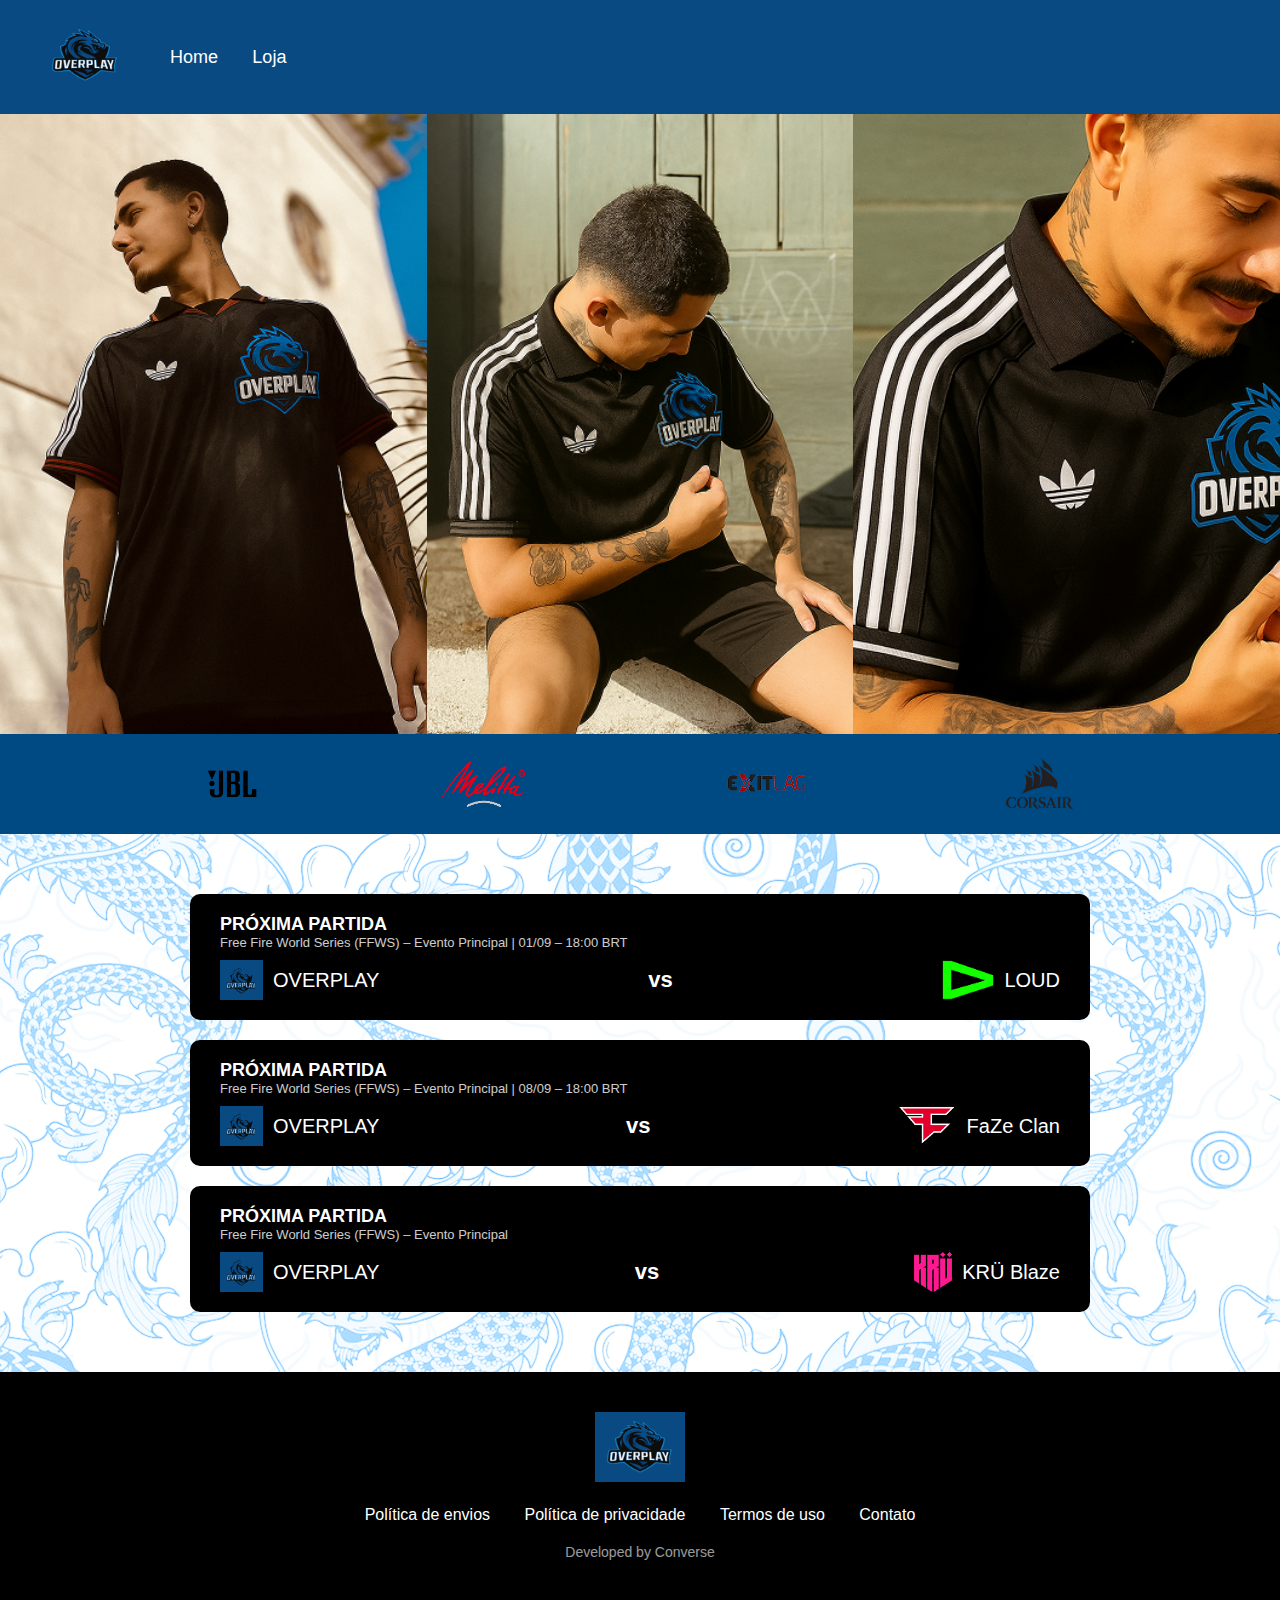
<file: index.html>
<!DOCTYPE html>
<html lang="pt-BR">
<head>
    <meta charset="UTF-8">
    <meta name="viewport" content="width=device-width, initial-scale=1.0">
    <title>OVERPLAY</title>
    <link rel="stylesheet" href="index.css">
</head>
<body>

    <!-- HEADER -->
    <header>
        <div class="logo">
            <img src="./logo grande.png" alt="OVERPLAY">
        </div>

        <nav>
            <a href="#">Home</a>
            <a href="#">Loja</a>
        </nav>
    </header>

    <!-- BANNERS -->
    <section class="banner">
        <img src="./camisa over 3 1.png">
        <img src="./uniforme over 2 1.png">
        <img src="./teste do uniforme 1.png">
    </section>

    <!-- PARCEIROS -->
    <section class="parceiros">
        <img src="./JBL.png">
        <img src="./melitta.png">
        <img src="./exit.png">
        <img src="./corsair.png">
    </section>

    <!-- PRÓXIMAS PARTIDAS -->
    <section class="partidas">

        <div class="card">
            <div class="titulo">PRÓXIMA PARTIDA</div>
            <div class="sub">Free Fire World Series (FFWS) – Evento Principal | 01/09 – 18:00 BRT</div>
            <div class="linha">
                <div class="team">
                    <img src="./logo.png"> OVERPLAY
                </div>
                <div class="vs">vs</div>
                <div class="team">
                    <img src="./loud.png"> LOUD
                </div>
            </div>
        </div>

        <div class="card">
            <div class="titulo">PRÓXIMA PARTIDA</div>
            <div class="sub">Free Fire World Series (FFWS) – Evento Principal | 08/09 – 18:00 BRT</div>
            <div class="linha">
                <div class="team">
                    <img src="./logo.png"> OVERPLAY
                </div>
                <div class="vs">vs</div>
                <div class="team">
                    <img src="./faze.png"> FaZe Clan
                </div>
            </div>
        </div>

        <div class="card">
            <div class="titulo">PRÓXIMA PARTIDA</div>
            <div class="sub">Free Fire World Series (FFWS) – Evento Principal</div>
            <div class="linha">
                <div class="team">
                    <img src="./logo.png"> OVERPLAY
                </div>
                <div class="vs">vs</div>
                <div class="team">
                    <img src="./kru.png"> KRÜ Blaze
                </div>
            </div>
        </div>

    </section>

    <!-- FOOTER -->
    <footer>
        <div class="footer-logo">
            <img src="./logo grande.png">
        </div>

        <div class="links">
            <a href="#">Política de envios</a>
            <a href="#">Política de privacidade</a>
            <a href="#">Termos de uso</a>
            <a href="#">Contato</a>
        </div>

        <p class="dev">Developed by Converse</p>
    </footer>

</body>
</html>
</file>
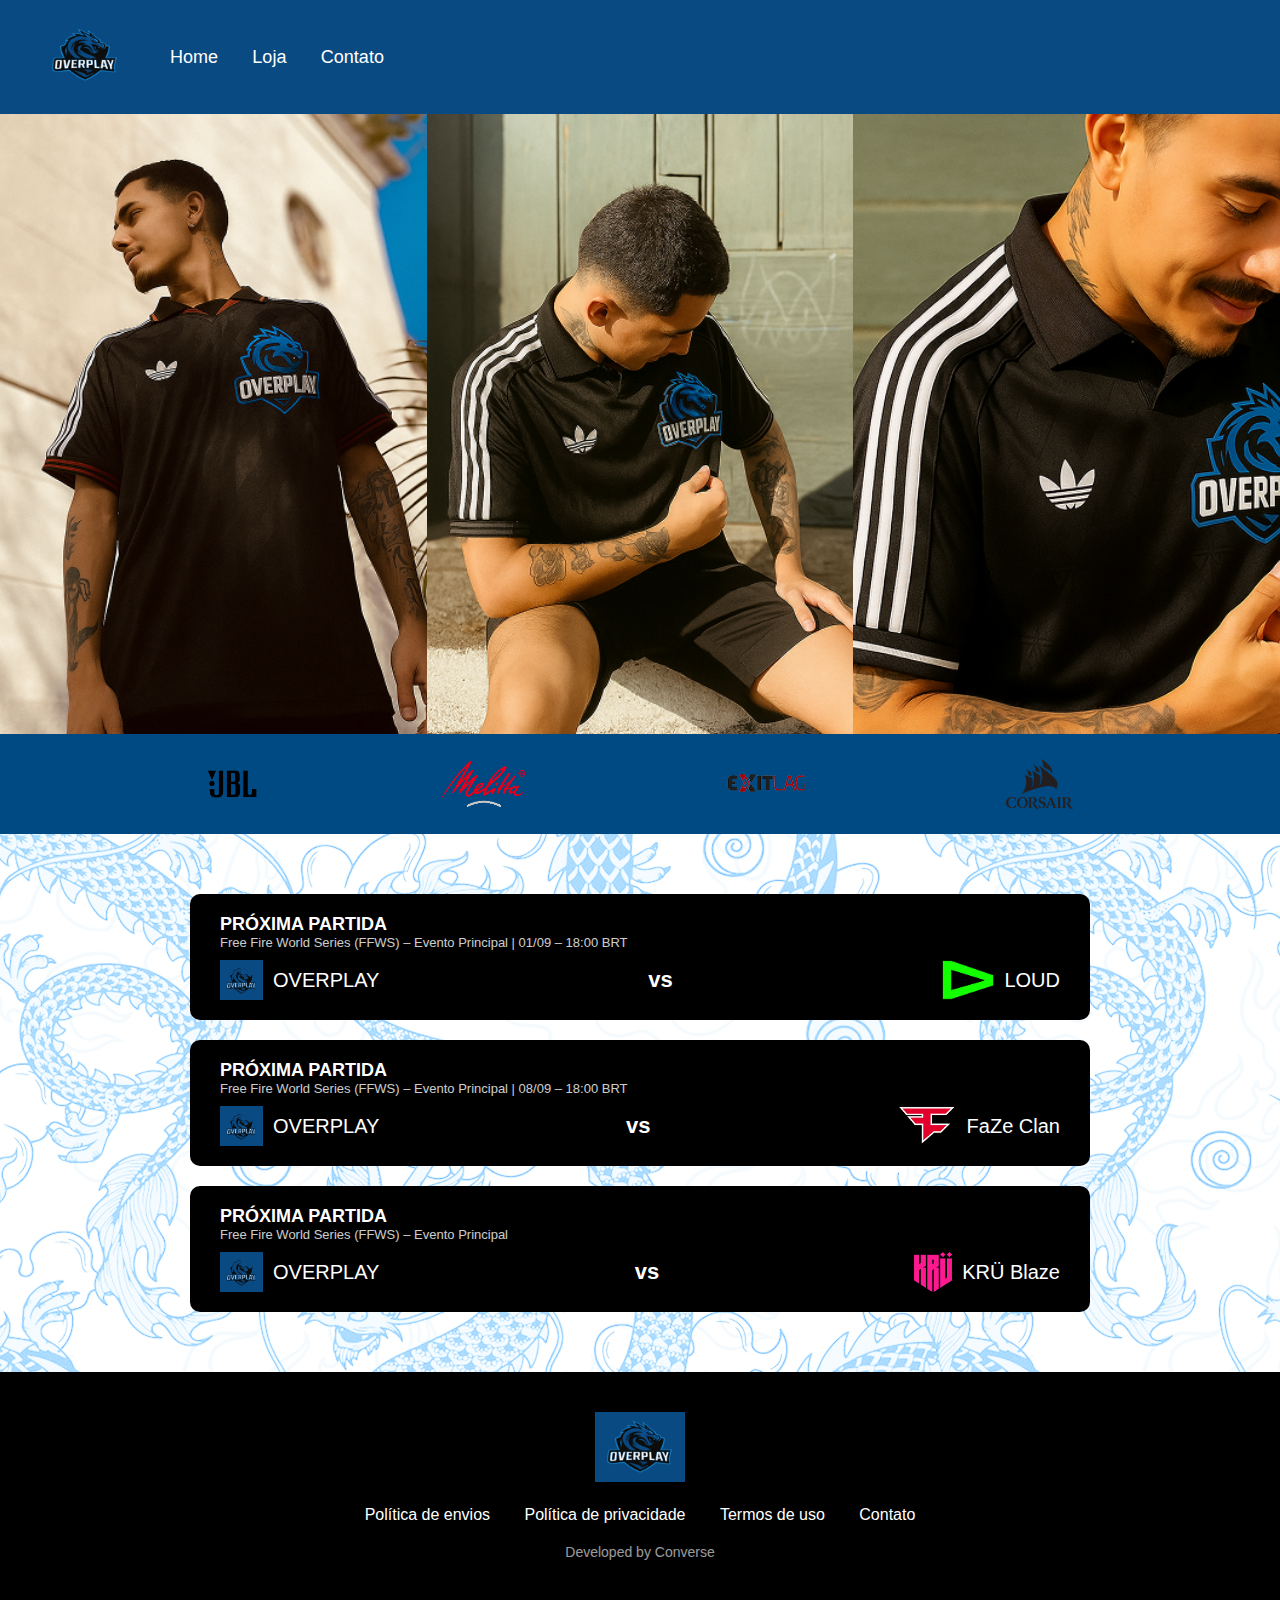
<file: home.html>
<!DOCTYPE html>
<html lang="pt-BR">
<head>
    <meta charset="UTF-8">
    <meta name="viewport" content="width=device-width, initial-scale=1.0">
    <title>OVERPLAY</title>
    <link rel="stylesheet" href="index.css">
</head>
<body>

    <!-- HEADER -->
    <header>
        <div class="logo">
            <img src="./logo grande.png" alt="OVERPLAY">
        </div>

        <nav>
            <a href="#">Home</a>
            <a href="loja.html">Loja</a> 
            <a href="https://docs.google.com/forms/d/e/1FAIpQLSeaDVO4wDm8cjYY9rhga6EO2_8YUbqzrBBpU4df-vt52QF50Q/viewform?usp=header" target="_blank">Contato</a>
        </nav>
    </header>

    <!-- BANNERS -->
    <section class="banner">
        <img src="./camisa over 3 1.png">
        <img src="./uniforme over 2 1.png">
        <img src="./teste do uniforme 1.png">
    </section>

    <!-- PARCEIROS -->
    <section class="parceiros">
        <img src="./JBL.png">
        <img src="./melitta.png">
        <img src="./exit.png">
        <img src="./corsair.png">
    </section>

    <!-- PARTIDAS -->
    <section class="partidas">

        <div class="card">
            <div class="titulo">PRÓXIMA PARTIDA</div>
            <div class="sub">Free Fire World Series (FFWS) – Evento Principal | 01/09 – 18:00 BRT</div>
            <div class="linha">
                <div class="team">
                    <img src="./logo.png"> OVERPLAY
                </div>
                <div class="vs">vs</div>
                <div class="team">
                    <img src="./loud.png"> LOUD
                </div>
            </div>
        </div>

        <div class="card">
            <div class="titulo">PRÓXIMA PARTIDA</div>
            <div class="sub">Free Fire World Series (FFWS) – Evento Principal | 08/09 – 18:00 BRT</div>
            <div class="linha">
                <div class="team">
                    <img src="./logo.png"> OVERPLAY
                </div>
                <div class="vs">vs</div>
                <div class="team">
                    <img src="./faze.png"> FaZe Clan
                </div>
            </div>
        </div>

        <div class="card">
            <div class="titulo">PRÓXIMA PARTIDA</div>
            <div class="sub">Free Fire World Series (FFWS) – Evento Principal</div>
            <div class="linha">
                <div class="team">
                    <img src="./logo.png"> OVERPLAY
                </div>
                <div class="vs">vs</div>
                <div class="team">
                    <img src="./kru.png"> KRÜ Blaze
                </div>
            </div>
        </div>

    </section>

    <!-- FOOTER -->
    <footer>
        <div class="footer-logo">
            <img src="./logo grande.png">
        </div>

        <div class="links">
            <a href="#">Política de envios</a>
            <a href="#">Política de privacidade</a>
            <a href="#">Termos de uso</a>
            <a href="LINK_DO_GOOGLE_FORMS" target="_blank">Contato</a>
        </div>

        <p class="dev">Developed by Converse</p>
    </footer>

</body>
</html>
</file>
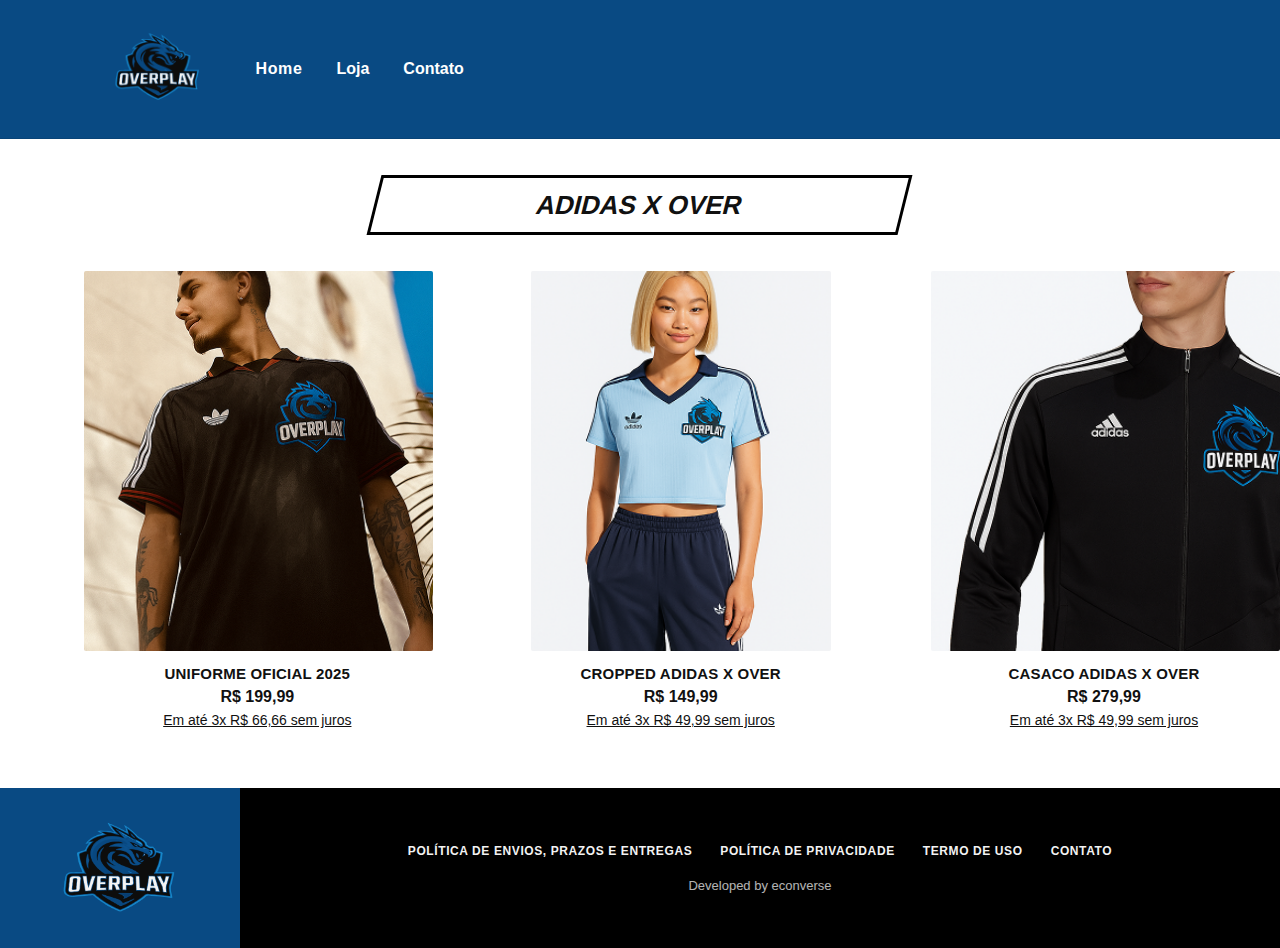
<file: loja.html>
<!DOCTYPE html>
<html lang="pt-BR">
<head>
  <meta charset="utf-8" />
  <meta name="viewport" content="width=device-width, initial-scale=1" />
  <title>ADIDAS X OVER</title>
  <link rel="stylesheet" href="style.css" />
</head>
<body>

  <!-- HEADER -->
  <header class="site-header">
    <div class="header-inner">
      <div class="logo-wrap">
        <img src="logo grande.png" alt="OVERPLAY logo" class="logo">
      </div>

      <nav class="main-nav">
        <a href="home.html" class="nav-link">Home</a>
        <a href="#" class="nav-btn">Loja</a>
        <a href="https://docs.google.com/forms/d/e/1FAIpQLSeaDVO4wDm8cjYY9rhga6EO2_8YUbqzrBBpU4df-vt52QF50Q/viewform?usp=header" class="nav-form" target="_blank">Contato</a>
      </nav>
    </div>
  </header>

  <!-- TÍTULO (caixa enviesada) -->
  <section class="title-wrap">
    <div class="skew-box">
      <h1>ADIDAS X OVER</h1>
    </div>
  </section>

  <!-- PRODUTOS -->
  <main class="container">
    <section class="produtos">
      <article class="produto">
        <img src="camisa over 3 1.png" alt="Uniforme" class="produto-img small">
        <h3>UNIFORME OFICIAL 2025</h3>
        <p class="preco">R$ 199,99</p>
        <p class="parcelamento">Em até 3x R$ 66,66 sem juros</p>
      </article>

      <article class="produto destaque">
        <img src="cropped.png" alt="Cropped" class="produto-img large">
        <h3>CROPPED ADIDAS X OVER</h3>
        <p class="preco">R$ 149,99</p>
        <p class="parcelamento">Em até 3x R$ 49,99 sem juros</p>
      </article>

      <article class="produto">
        <img src="casaco.png" alt="Casaco" class="produto-img small">
        <h3>CASACO ADIDAS X OVER</h3>
        <p class="preco">R$ 279,99</p>
        <p class="parcelamento">Em até 3x R$ 49,99 sem juros</p>
      </article>
    </section>
  </main>

  <!-- FOOTER com bloco azul e barra preta -->
  <footer class="site-footer">
    <div class="footer-left-block">
      <img src="logo grande.png" alt="logo" class="footer-logo">
    </div>

    <div class="footer-bar">
      <div class="footer-links">
        <a href="#">POLÍTICA DE ENVIOS, PRAZOS E ENTREGAS</a>
        <a href="#">POLÍTICA DE PRIVACIDADE</a>
        <a href="#">TERMO DE USO</a>
        <a href="#">CONTATO</a>
      </div>

      <div class="footer-meta">
        <p class="dev">Developed by <span class="econverse">econverse</span></p>
        <!-- aqui podes inserir ícones sociais se quiseres -->
      </div>
    </div>
  </footer>

</body>
</html>
</file>
<file: index.css>
* {
    margin: 0;
    padding: 0;
    box-sizing: border-box;
    font-family: Arial, sans-serif;
}

body {
    background: #ffffff;
    
    
}

/* HEADER */
header {
    width: 100%;
    background: rgba(9, 74, 131, 1);
    padding: 20px 40px;
    display: flex;
    align-items: center;
    justify-content: space-between;
    gap: 40px;
    justify-content: flex-start;
}

header .logo img {
    height: 70px;
}

nav a {
    color: white;
    text-decoration: none;
    font-size: 18px;
    margin-right: 30px;
}

/* BANNER */
.banner {
    display: grid;
    grid-template-columns: repeat(3, 1fr);
}

.banner img {
    width: 100%;
    height: 620px;
    object-fit: cover;
   
}

/* PARCEIROS */
.parceiros {
    background: #004A84;
    padding: 25px;
    display: flex;
    justify-content: space-evenly;
    align-items: center;
}

.parceiros img {
    height: 50px;
}

/* PARTIDAS */
.partidas {
    padding: 40px;
    background: url("./image\ 15.png");
   
}

.card {
    background: #000000;
    padding: 20px 30px;
    margin: 20px auto;
    border-radius: 10px;
    max-width: 900px;
    color: white;
}

.card .titulo {
    font-size: 18px;
    font-weight: bold;
}

.card .sub {
    font-size: 13px;
    margin-bottom: 10px;
    opacity: 0.8;
}

.linha {
    display: flex;
    justify-content: space-between;
    align-items: center;
}

.team {
    display: flex;
    align-items: center;
    font-size: 20px;
}

.team img {
    height: 40px;
    margin-right: 10px;
}

.vs {
    font-size: 22px;
    font-weight: bold;
}

/* FOOTER */
footer {
    background: #000;
    padding: 40px;
    color: white;
    text-align: center
}

footer img {
    height: 70px;
  
}

footer .links {
    margin: 20px 0;
}

footer .links a {
    color: #fff;
    margin: 0 15px;
    text-decoration: none;
}

.dev {
    margin-top: 10px;
    font-size: 14px;
    opacity: 0.6;
}
</file>
<file: style.css>
/* reset / base */
* { box-sizing: border-box;
    margin: 0;
    padding: 0; 
}

html,body { height: 100%;
 }

body {
  font-family: "Arial", sans-serif;
  color: #111;
  background: #fff;
}

/* largura central para conteúdo */
.container { max-width: 1180px; margin: 0 auto; padding: 0 24px; }

/* HEADER */
.site-header {
  background: rgba(9, 74, 131, 1); /* azul do header */
  border-bottom: 1px solid rgba(0,0,0,0.08);
  justify-content: flex-start;
}
.header-inner {
   width: 1180px;
            margin: 0 auto;
            display: flex;
            align-items: center;
            gap: 40px;
            padding: 22px 0px;
            margin-left: 100px;
}
.logo { height: 90px; }

/* nav */
.main-nav { 
  display: flex;
  align-items: center;
  gap: 24px;
 }

.nav-form{
    color: white;
    text-decoration: none;
    font-weight: bold;
}

.main-nav .nav-link {
  color: #fff; 
  text-decoration: none; 
  font-weight: 600; 
  letter-spacing: 0.6px;
}

.main-nav .nav-btn {
  color: #fff;
  padding: 6px 10px;
  border-radius: 4px;
  text-decoration: none;
  font-weight: 700;
 
}

/* TÍTULO ENVIADO (paralelogramo) */
.title-wrap { margin: 36px 0 24px; }
.skew-box {
  display: flex;
  justify-content: center;
}
.skew-box > h1 {
  font-size: 26px;
  font-weight: 800;
  padding: 14px 160px;
  border: 3px solid #000;
  display: inline-block;
  transform: skewX(-14deg);         /* caixa enviesada */
  background: #fff;
  position: relative;
  line-height: 1;
  margin: 0;
}
/* contra-skew do texto para mantê-lo reto */
.skew-box > h1::first-line { transform: skewX(14deg); }

/* ajusta texto para parecer reto */
.skew-box h1 { transform: skewX(-14deg); }
.skew-box h1 span { transform: skewX(14deg); }

/* PRODUTOS — 3 colunas centradas */
.produtos {
  max-width: 1180px;
  margin: 30px auto 60px;
  display: flex;
  justify-content: space-between;
  align-items: flex-start;
  gap: 100px;
  padding: 0 10px;
 
}

/* cada produto */
.produto {
  width: calc((100% - 72px) / 3); /* divide espaço em 3 com gap */
  text-align: left;
  padding-top: 6px;
}

.produto h3 {
  margin-top: 14px; 
  font-size: 15px; 
  letter-spacing: 0.2px;
  text-align: center;
}

.preco { 
    font-weight: 700; 
    margin-top: 6px; 
    font-size: 16px;
    text-align: center;
 }

.parcelamento { 
    text-decoration: underline;
    margin-top: 6px; 
    font-size: 14px; 
    text-align: center;
}

/* imagens - tamanhos diferentes para reproduzir aparência da foto */
.produto-img { 
  width: 100%; 
  object-fit: cover; 
  display: block; 
  border-radius: 2px; 
  background: #fff;
  gap: 20px;
  
}

/* imagens laterais menores e a central maior */
.produto-img.small { 
    height: 380px; 
    width: 349px;
}
.produto-img.large { 
    height: 380px;
    width: 300px;
}

/* destaque central */
.produto.destaque {
  display: flex;
  flex-direction: column;
  align-items: center;
 width: 380px;
}


/* FOOTER */
.site-footer {
display: flex;
  align-items: stretch;
  min-height: 160px;
  margin: 0;               
  padding: 0;
}

/* bloco azul à esquerda com logo grande */
.footer-left-block {
  background: rgba(9, 74, 131, 1);
  width: 240px;
  display:flex;
  align-items:center;
  justify-content:center;
  padding: 18px;
}
.footer-left-block .footer-logo { max-height: 120px; }

/* barra preta do footer (expande) */
.footer-bar {
  background: #000;
  color: #fff;
  flex: 1;
  display: flex;
  flex-direction: column;
  justify-content: center;
  padding: 10px 28px;
}

/* links do footer centralizados horizontalmente */
.footer-links {
  display: flex;
  justify-content: center;
  gap: 28px;
  flex-wrap: wrap;
  margin-bottom: 12px;
}
.footer-links a {
  color: #fff; text-decoration: none; font-size: 12px; font-weight: 700;
  opacity: 0.95; letter-spacing: 0.6px;
}

/* meta / developed */
.footer-meta { text-align: center; }
.dev { font-size: 13px; opacity: 0.7; margin-top: 8px; }

/* RESPONSIVO - ajusta para ecrãs pequenos */
@media (max-width: 980px) {
  .produtos { flex-direction: column; gap: 28px; align-items: center; }
  .produto { width: 80%; max-width: 420px; }
  .produto-img.small { height: 300px; }
  .produto-img.large { height: 420px; }
  .skew-box > h1 { padding: 12px 40px; }
  .footer-left-block { display: none; } /* simplifica footer no móvel */
}
</file>
